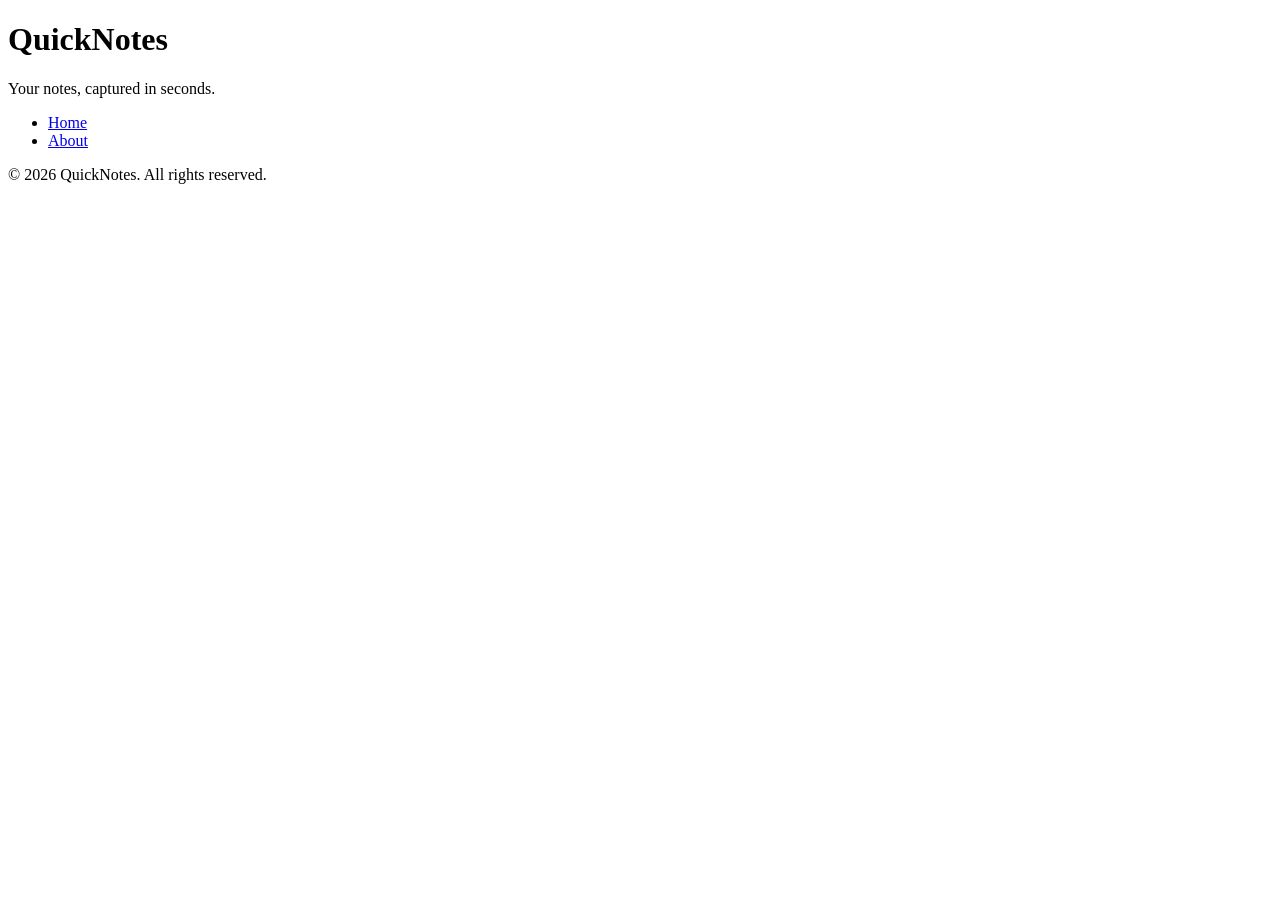
<file: day1/index.html>
<!DOCTYPE html>
<html lang="en">
<head>
  <meta charset="UTF-8">
  <meta name="viewport" content="width=device-width, initial-scale=1.0">
  <title>QuickNotes</title>
</head>
<body>
  <header>
    <h1>QuickNotes</h1>
    <p>Your notes, captured in seconds.</p>
    <nav>
      <ul>
        <li><a href="index.html">Home</a></li>
        <li><a href="about.html">About</a></li>
      </ul>
    </nav>
  </header>

  <main>
    <!-- keep whatever your lab put here -->
  </main>

  <footer>
    <p>&copy; 2026 QuickNotes. All rights reserved.</p>
  </footer>
</body>
</html>
</file>
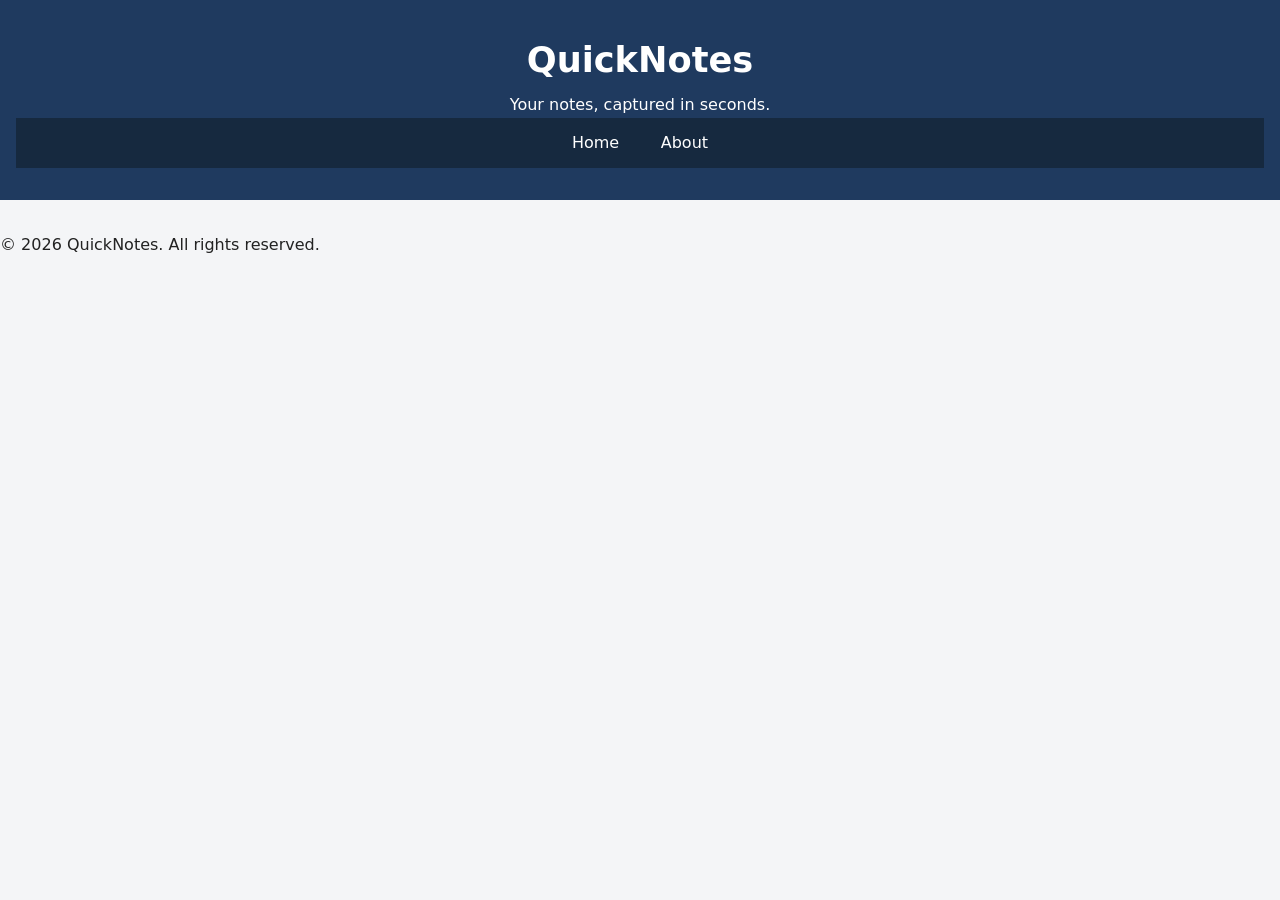
<file: day2/index.html>
<!DOCTYPE html>
<html lang="en">
<head>
  <meta charset="UTF-8">
  <meta name="viewport" content="width=device-width, initial-scale=1">
  <link rel="stylesheet" href="style.css">
  <title>QuickNotes</title>
</head>
<body>
  <header>
    <h1>QuickNotes</h1>
    <p>Your notes, captured in seconds.</p>
    <nav>
      <ul>
        <li><a href="index.html">Home</a></li>
        <li><a href="about.html">About</a></li>
      </ul>
    </nav>
  </header>

  <main>
    <!-- keep whatever your lab put here -->
  </main>

  <footer>
    <p>&copy; 2026 QuickNotes. All rights reserved.</p>
  </footer>
</body>
</html>
</file>
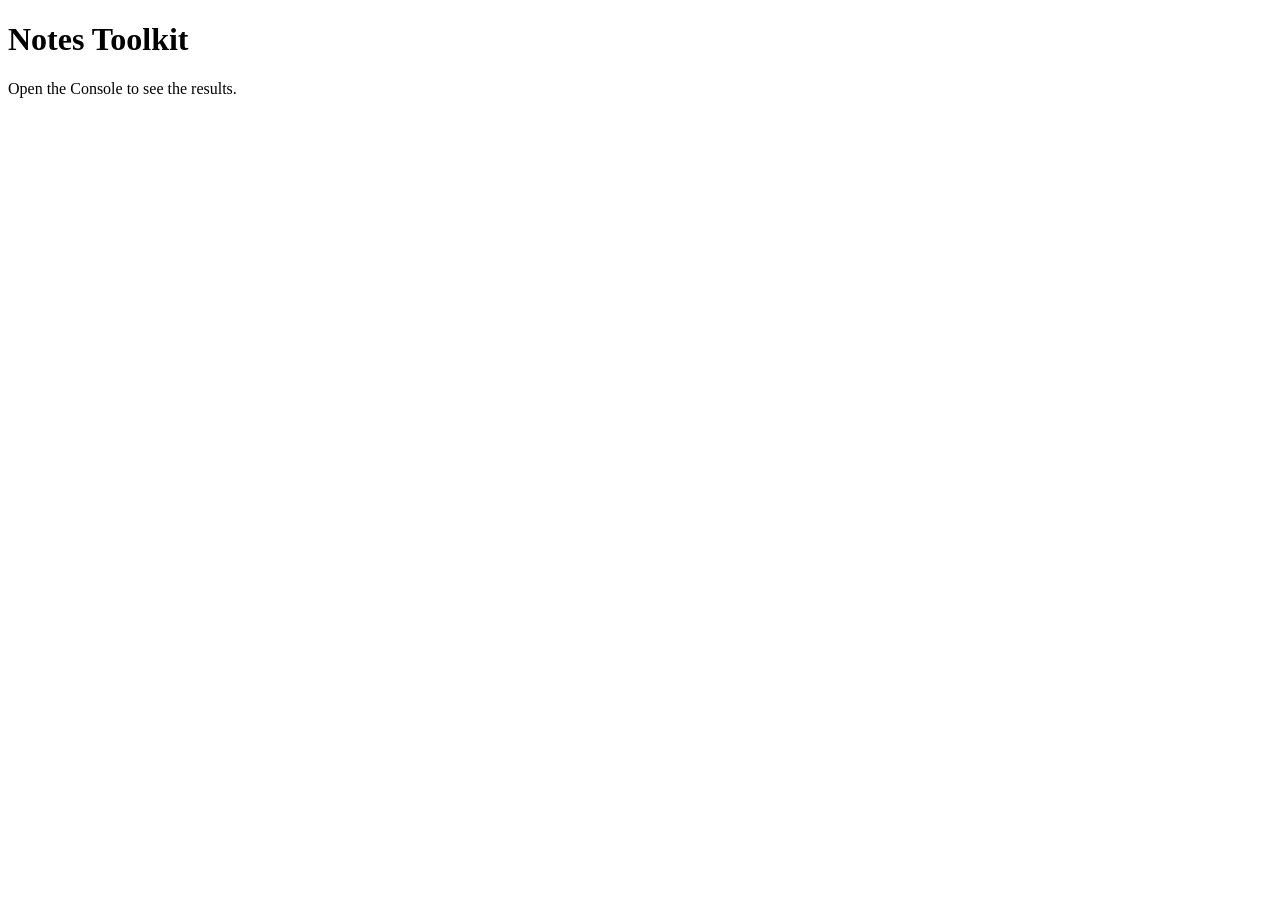
<file: day3/index.html>
<!DOCTYPE html>
<html lang="en">
<head>
  <meta charset="UTF-8">
  <meta name="viewport" content="width=device-width, initial-scale=1.0">
  <title>Notes Toolkit</title>
  <script src="script.js" defer></script>
</head>
<body>
  <h1>Notes Toolkit</h1>
  <p>Open the Console to see the results.</p>
</body>
</html>
</file>
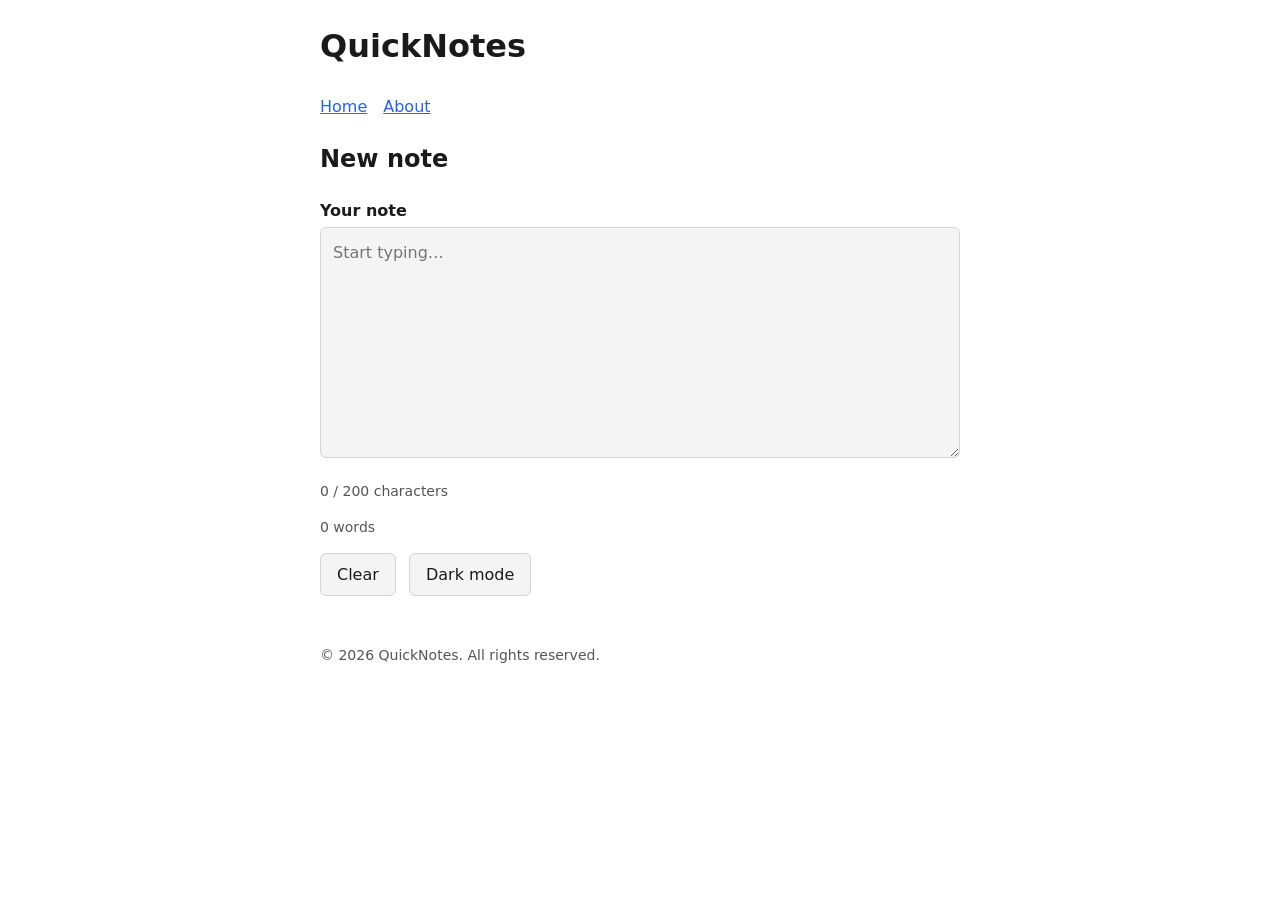
<file: day4/index.html>
<!DOCTYPE html>
<html lang="en">
<head>
  <meta charset="UTF-8">
  <meta name="viewport" content="width=device-width, initial-scale=1.0">
  <title>QuickNotes – Day 4</title>
  <link rel="stylesheet" href="style.css">
  <script src="script.js" defer></script>
</head>
<body>
  <header>
    <h1>QuickNotes</h1>
    <nav>
      <ul>
        <li><a href="index.html">Home</a></li>
        <li><a href="about.html">About</a></li>
      </ul>
    </nav>
  </header>

  <main>
    <h2>New note</h2>

    <label for="note-text">Your note</label>
    <textarea id="note-text" rows="8" placeholder="Start typing…"></textarea>

    <p id="char-count">0 / 200 characters</p>
    <p id="word-count">0 words</p>

    <button id="clear-btn" type="button">Clear</button>
    <button id="theme-toggle" type="button">Dark mode</button>
  </main>

  <footer>
    <p>&copy; 2026 QuickNotes. All rights reserved.</p>
  </footer>
</body>
</html>
</file>
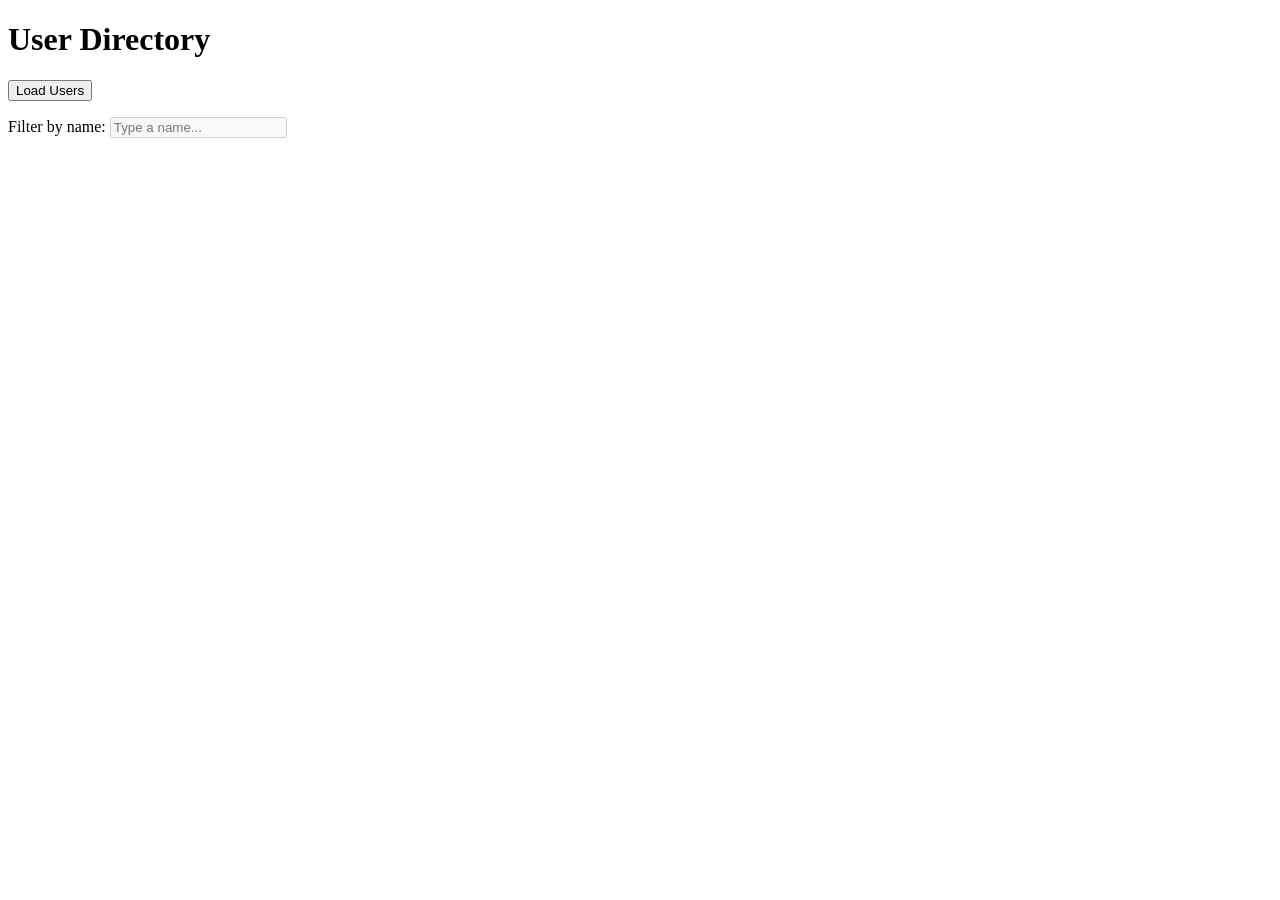
<file: day5/index.html>
<!DOCTYPE html>
<html lang="en">
<head>
    <meta charset="UTF-8">
    <meta name="viewport" content="width=device-width, initial-scale=1.0">
    <title>Day 5 - User Directory</title>
</head>
<body>
    <h1>User Directory</h1>
    
    <button id="load-users">Load Users</button>
    
    <p id="status"></p>
    
    <label for="filter-input">Filter by name:</label>
    <input type="text" id="filter-input" placeholder="Type a name..." disabled>
    
    <ul id="users-list"></ul>

    <script src="users.js" defer></script>
</body>
</html>
</file>
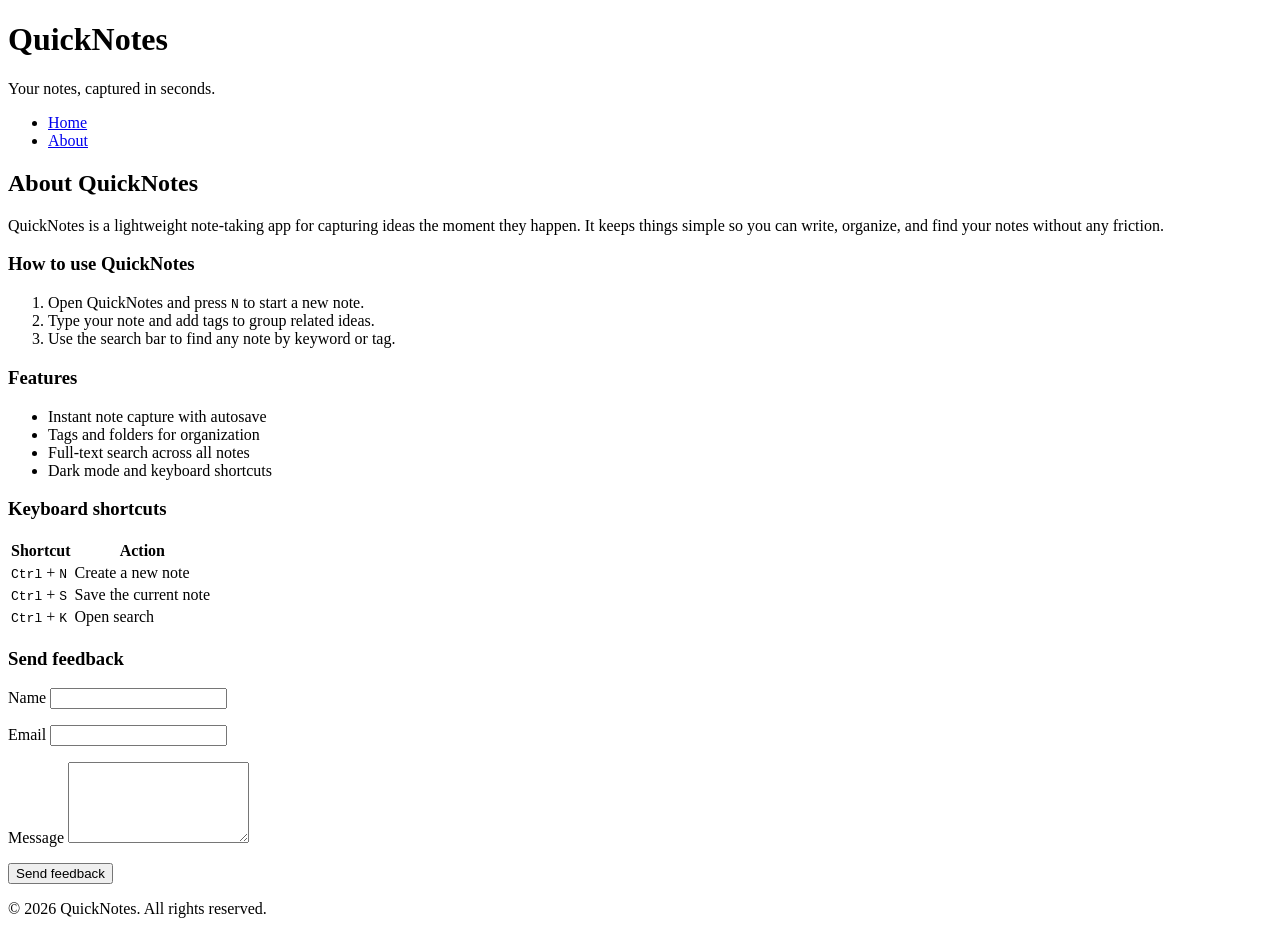
<file: day1/about.html>
<!DOCTYPE html>
<html lang="en">
<head>
  <meta charset="UTF-8">
  <meta name="viewport" content="width=device-width, initial-scale=1.0">
  <title>About – QuickNotes</title>
</head>
<body>
  <header>
    <h1>QuickNotes</h1>
    <p>Your notes, captured in seconds.</p>
    <nav>
      <ul>
        <li><a href="index.html">Home</a></li>
        <li><a href="about.html">About</a></li>
      </ul>
    </nav>
  </header>

  <main>
    <h2>About QuickNotes</h2>
    <p>QuickNotes is a lightweight note-taking app for capturing ideas the moment they happen. It keeps things simple so you can write, organize, and find your notes without any friction.</p>

    <section>
      <h3>How to use QuickNotes</h3>
      <ol>
        <li>Open QuickNotes and press <kbd>N</kbd> to start a new note.</li>
        <li>Type your note and add tags to group related ideas.</li>
        <li>Use the search bar to find any note by keyword or tag.</li>
      </ol>
    </section>

    <section>
      <h3>Features</h3>
      <ul>
        <li>Instant note capture with autosave</li>
        <li>Tags and folders for organization</li>
        <li>Full-text search across all notes</li>
        <li>Dark mode and keyboard shortcuts</li>
      </ul>
    </section>

    <section>
      <h3>Keyboard shortcuts</h3>
      <table>
        <thead>
          <tr>
            <th scope="col">Shortcut</th>
            <th scope="col">Action</th>
          </tr>
        </thead>
        <tbody>
          <tr>
            <td><kbd>Ctrl</kbd> + <kbd>N</kbd></td>
            <td>Create a new note</td>
          </tr>
          <tr>
            <td><kbd>Ctrl</kbd> + <kbd>S</kbd></td>
            <td>Save the current note</td>
          </tr>
          <tr>
            <td><kbd>Ctrl</kbd> + <kbd>K</kbd></td>
            <td>Open search</td>
          </tr>
        </tbody>
      </table>
    </section>

    <section>
      <h3>Send feedback</h3>
      <form action="#" method="post">
        <p>
          <label for="name">Name</label>
          <input type="text" id="name" name="name" required>
        </p>
        <p>
          <label for="email">Email</label>
          <input type="email" id="email" name="email" required>
        </p>
        <p>
          <label for="message">Message</label>
          <textarea id="message" name="message" rows="5" required></textarea>
        </p>
        <p>
          <button type="submit">Send feedback</button>
        </p>
      </form>
    </section>
  </main>

  <footer>
    <p>&copy; 2026 QuickNotes. All rights reserved.</p>
  </footer>
</body>
</html>
</file>
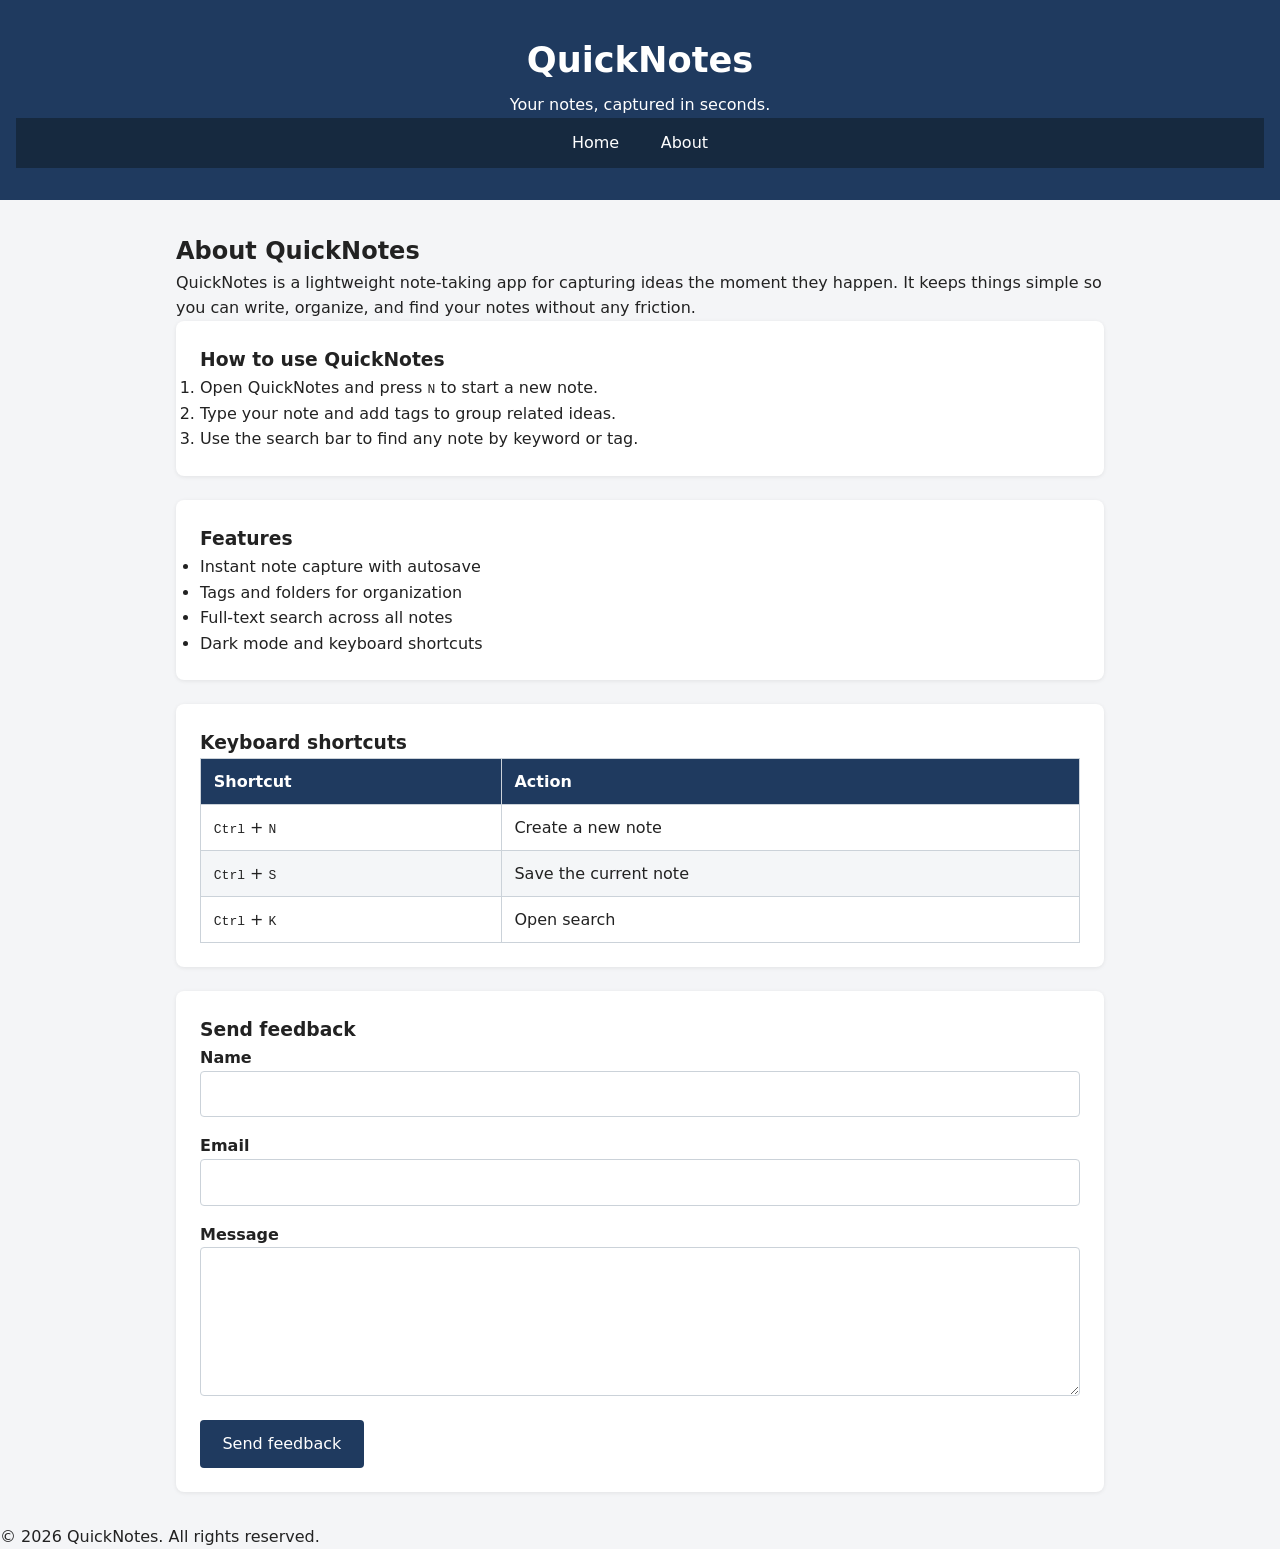
<file: day2/about.html>
<!DOCTYPE html>
<html lang="en">
<head>
  <meta charset="UTF-8">
  <meta name="viewport" content="width=device-width, initial-scale=1">
  <link rel="stylesheet" href="style.css">
  <title>QuickNotes</title>
</head>
<body>
  <header>
    <h1>QuickNotes</h1>
    <p>Your notes, captured in seconds.</p>
    <nav>
      <ul>
        <li><a href="index.html">Home</a></li>
        <li><a href="about.html">About</a></li>
      </ul>
    </nav>
  </header>

  <main>
    <h2>About QuickNotes</h2>
    <p>QuickNotes is a lightweight note-taking app for capturing ideas the moment they happen. It keeps things simple so you can write, organize, and find your notes without any friction.</p>

    <section>
      <h3>How to use QuickNotes</h3>
      <ol>
        <li>Open QuickNotes and press <kbd>N</kbd> to start a new note.</li>
        <li>Type your note and add tags to group related ideas.</li>
        <li>Use the search bar to find any note by keyword or tag.</li>
      </ol>
    </section>

    <section>
      <h3>Features</h3>
      <ul>
        <li>Instant note capture with autosave</li>
        <li>Tags and folders for organization</li>
        <li>Full-text search across all notes</li>
        <li>Dark mode and keyboard shortcuts</li>
      </ul>
    </section>

    <section>
      <h3>Keyboard shortcuts</h3>
      <table>
        <thead>
          <tr>
            <th scope="col">Shortcut</th>
            <th scope="col">Action</th>
          </tr>
        </thead>
        <tbody>
          <tr>
            <td><kbd>Ctrl</kbd> + <kbd>N</kbd></td>
            <td>Create a new note</td>
          </tr>
          <tr>
            <td><kbd>Ctrl</kbd> + <kbd>S</kbd></td>
            <td>Save the current note</td>
          </tr>
          <tr>
            <td><kbd>Ctrl</kbd> + <kbd>K</kbd></td>
            <td>Open search</td>
          </tr>
        </tbody>
      </table>
    </section>

    <section>
      <h3>Send feedback</h3>
      <form action="#" method="post">
        <p>
          <label for="name">Name</label>
          <input type="text" id="name" name="name" required>
        </p>
        <p>
          <label for="email">Email</label>
          <input type="email" id="email" name="email" required>
        </p>
        <p>
          <label for="message">Message</label>
          <textarea id="message" name="message" rows="5" required></textarea>
        </p>
        <p>
          <button type="submit">Send feedback</button>
        </p>
      </form>
    </section>
  </main>

  <footer>
    <p>&copy; 2026 QuickNotes. All rights reserved.</p>
  </footer>
</body>
</html>
</file>
<file: day2/style.css>
/* ---------- Reset & base ---------- */
*,
*::before,
*::after {
  box-sizing: border-box;
  margin: 0;
  padding: 0;
}

body {
  font-family: system-ui, -apple-system, "Segoe UI", Roboto, sans-serif;
  line-height: 1.6;
  color: #222;
  background-color: #f4f5f7;
}

/* ----------  Header ---------- */
header {
  background-color: #1f3a5f;
  color: #fff;
  text-align: center;
  padding: 2rem 1rem;
}

header h1 {
  font-size: 2.2rem;
  margin-bottom: 0.25rem;
}

/* ---------- Navigation (Flexbox) ---------- */
nav ul {
  list-style: none;
  display: flex;
  justify-content: center;   /* centred row */
  gap: 16px;                 /* 16px gap */
  flex-wrap: wrap;           /* wraps on narrow screens */
  padding: 0.75rem 1rem;
  background-color: #16293f;
}

nav a {
  color: #fff;               /* white text */
  text-decoration: none;     /* no underline */
  padding: 0.4rem 0.8rem;
  border-radius: 4px;
  transition: background-color 0.25s ease, color 0.25s ease;
}

nav a:hover,
nav a:focus-visible {
  background-color: #ffd166; /* visible hover style */
  color: #16293f;
}

/* ---------- Main layout ---------- */
main {
  max-width: 960px;          /* centred with auto margins */
  margin: 2rem auto;
  padding: 0 1rem;
}

section {
  background-color: #fff;    /* white card look */
  border-radius: 8px;
  box-shadow: 0 1px 4px rgba(0, 0, 0, 0.08);
  padding: 1.5rem;
  margin-bottom: 1.5rem;
}

section h2 {
  margin-bottom: 0.75rem;
  color: #1f3a5f;
}

/* ----------  Features list as Grid cards ---------- */
.features {
  list-style: none;
  display: grid;
  grid-template-columns: repeat(auto-fit, minmax(180px, 1fr));
  gap: 1rem;
}

.features li {
  background-color: #f9fafb;
  border: 1px solid #e3e6ea;
  border-left: 4px solid #1f3a5f;
  border-radius: 6px;
  padding: 1rem;
}

/* ----------  Shortcuts table ---------- */
table {
  width: 100%;
  border-collapse: collapse;
}

th,
td {
  border: 1px solid #cbd2d9;
  padding: 0.6rem 0.8rem;
  text-align: left;
}

th {
  background-color: #1f3a5f;
  color: #fff;
}

tbody tr:nth-child(even) {
  background-color: #f4f6f8;
}

/* ----------  Feedback form ---------- */
form {
  display: flex;
  flex-direction: column;    /* stacked vertically */
  gap: 1rem;
}

label {
  font-weight: 600;
  margin-bottom: -0.5rem;    /* pulls label close to its field */
}

input,
textarea,
select {
  width: 100%;               /* full width */
  padding: 0.6rem;
  border: 1px solid #cbd2d9;
  border-radius: 4px;
  font: inherit;
}

input:focus,
textarea:focus,
select:focus {
  outline: 2px solid #1f3a5f;
  outline-offset: 1px;
  border-color: transparent;
}

/* ----------  Buttons with transition ---------- */
button,
input[type="submit"] {
  align-self: flex-start;
  background-color: #1f3a5f;
  color: #fff;
  border: none;
  border-radius: 4px;
  padding: 0.7rem 1.4rem;
  font: inherit;
  cursor: pointer;
  transition: background-color 0.25s ease, transform 0.15s ease;
}

button:hover,
input[type="submit"]:hover {
  background-color: #2f5c94;
  transform: translateY(-2px);
}

button:active,
input[type="submit"]:active {
  transform: translateY(0);
}

/* ----------  Media query for small screens ---------- */
@media (max-width: 600px) {
  header {
    padding: 1rem 0.75rem;   /* reduced padding */
  }

  header h1 {
    font-size: 1.4rem;       /* reduced font size */
  }

  main {
    margin: 1rem auto;
  }

  section {
    padding: 1rem;
  }
}
</file>
<file: day4/style.css>
:root {
  --bg: #ffffff;
  --text: #1a1a1a;
  --muted: #555555;
  --surface: #f4f4f5;
  --border: #d4d4d8;
  --accent: #2563eb;
  --warning: #b45309;   /* orange */
  --over: #dc2626;      /* red */
}

body.dark {
  --bg: #18181b;
  --text: #fafafa;
  --muted: #a1a1aa;
  --surface: #27272a;
  --border: #3f3f46;
  --accent: #60a5fa;
  --warning: #fbbf24;
  --over: #f87171;
}

body {
  margin: 0;
  font-family: system-ui, -apple-system, "Segoe UI", sans-serif;
  line-height: 1.6;
  background-color: var(--bg);
  color: var(--text);
  transition: background-color 0.2s ease, color 0.2s ease;
}

header, main, footer {
  max-width: 40rem;
  margin-inline: auto;
  padding-inline: 1rem;
}

label {
  display: block;
  font-weight: 600;
  margin-block-end: 0.25rem;
}

#note-text {
  width: 100%;
  box-sizing: border-box;
  padding: 0.75rem;
  font: inherit;
  color: var(--text);
  background-color: var(--surface);
  border: 1px solid var(--border);
  border-radius: 0.375rem;
  resize: vertical;
}

#note-text:focus-visible {
  outline: 2px solid var(--accent);
  outline-offset: 2px;
}

#char-count,
#word-count {
  color: var(--muted);
  font-size: 0.875rem;
}

/* Counter states — must come after the rules above so they win */
.warning {
  color: var(--warning);
}

.over {
  color: var(--over);
  font-weight: 700;
}

button {
  font: inherit;
  padding: 0.5rem 1rem;
  border: 1px solid var(--border);
  border-radius: 0.375rem;
  background-color: var(--surface);
  color: var(--text);
  cursor: pointer;
  margin-inline-end: 0.5rem;
}

button:hover {
  border-color: var(--accent);
}

nav ul {
  list-style: none;
  display: flex;
  gap: 1rem;
  padding: 0;
}

a {
  color: var(--accent);
}

footer {
  margin-block-start: 3rem;
  color: var(--muted);
  font-size: 0.875rem;
}
</file>
